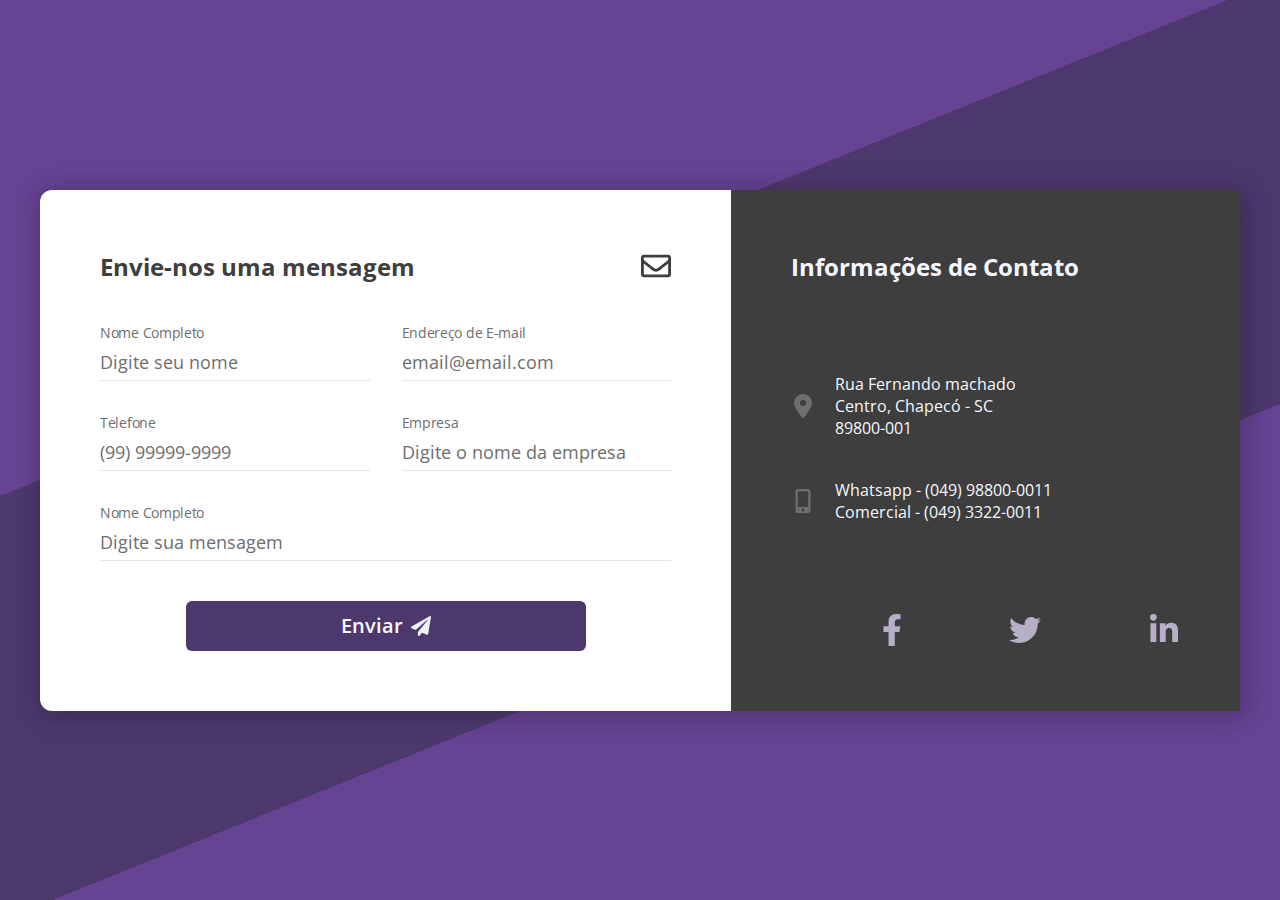
<file: index.html>
<!DOCTYPE html>
<html lang="pt-br">
  <head>
    <meta charset="UTF-8" />
    <title>Formulário HTML</title>
    <link rel="icon" type="image/x-icon" href="./assets/favicon.ico" />
    <meta name="viewport" content="width=device-width, initial-scale=1.0" />

    <link rel="stylesheet" href="./styles/global.css" />

    <link rel="preconnect" href="https://fonts.gstatic.com" />
    <link
      href="https://fonts.googleapis.com/css2?family=Open+Sans:wght@300;400;600;700&display=swap"
      rel="stylesheet"
    />
  </head>
  <body>
    <div id="app">
      <main class="home">
        <form class="form" action="/success.html" name="contact" netlify>
          <h1>
            Envie-nos uma mensagem
            <svg
              stroke-width="0"
              viewBox="0 0 512 512"
              xmlns="http://www.w3.org/2000/svg"
            >
              <path
                fill="#3e3e3e"
                d="M464 64H48C21.49 64 0 85.49 0 112v288c0 26.51 21.49 48 48 48h416c26.51 0 48-21.49 48-48V112c0-26.51-21.49-48-48-48zm0 48v40.805c-22.422 18.259-58.168 46.651-134.587 106.49-16.841 13.247-50.201 45.072-73.413 44.701-23.208.375-56.579-31.459-73.413-44.701C106.18 199.465 70.425 171.067 48 152.805V112h416zM48 400V214.398c22.914 18.251 55.409 43.862 104.938 82.646 21.857 17.205 60.134 55.186 103.062 54.955 42.717.231 80.509-37.199 103.053-54.947 49.528-38.783 82.032-64.401 104.947-82.653V400H48z"
              ></path>
            </svg>
          </h1>

          <div class="form_inputs">
            <label id="label-name">
              Nome Completo
              <input
                type="text"
                name="name"
                placeholder="Digite seu nome"
                onblur="blurInput(this)"
              />
            </label>

            <label id="label-email">
              Endereço de E-mail
              <input
                type="text"
                name="email"
                placeholder="email@email.com"
                onblur="blurInput(this)"
              />
            </label>

            <label id="label-phone">
              Telefone
              <input
                type="text"
                name="phone"
                placeholder="(99) 99999-9999"
                onblur="blurInput(this)"
              />
            </label>

            <label id="label-company">
              Empresa
              <input
                type="text"
                name="company"
                placeholder="Digite o nome da empresa"
                onblur="blurInput(this)"
              />
            </label>

            <label id="label-message">
              Nome Completo
              <input
                type="text"
                name="message"
                placeholder="Digite sua mensagem"
                onblur="blurInput(this)"
              />
            </label>
          </div>

          <button type="submit">
            Enviar
            <svg
              stroke-width="0"
              viewBox="0 0 512 512"
              xmlns="http://www.w3.org/2000/svg"
            >
              <path
                fill="#EDF1F7"
                d="M476 3.2L12.5 270.6c-18.1 10.4-15.8 35.6 2.2 43.2L121 358.4l287.3-253.2c5.5-4.9 13.3 2.6 8.6 8.3L176 407v80.5c0 23.6 28.5 32.9 42.5 15.8L282 426l124.6 52.2c14.2 6 30.4-2.9 33-18.2l72-432C515 7.8 493.3-6.8 476 3.2z"
              ></path>
            </svg>
          </button>
        </form>

        <div class="contact">
          <h1>Informações de Contato</h1>

          <div class="contact_info">
            <div>
              <svg xmlns="http://www.w3.org/2000/svg" viewBox="0 0 384 512">
                <path
                  d="M215.7 499.2C267 435 384 279.4 384 192C384 86 298 0 192 0S0 86 0 192c0 87.4 117 243 168.3 307.2c12.3 15.3 35.1 15.3 47.4 0zM192 128a64 64 0 1 1 0 128 64 64 0 1 1 0-128z"
                />
              </svg>
              <div>
                <p>Rua Fernando machado</p>
                <p>Centro, Chapecó - SC</p>
                <p>89800-001</p>
              </div>
            </div>
            <div>
              <svg viewBox="0 0 320 512" xmlns="http://www.w3.org/2000/svg">
                <path
                  d="M272 0H48C21.5 0 0 21.5 0 48v416c0 26.5 21.5 48 48 48h224c26.5 0 48-21.5 48-48V48c0-26.5-21.5-48-48-48zM160 480c-17.7 0-32-14.3-32-32s14.3-32 32-32 32 14.3 32 32-14.3 32-32 32zm112-108c0 6.6-5.4 12-12 12H60c-6.6 0-12-5.4-12-12V60c0-6.6 5.4-12 12-12h200c6.6 0 12 5.4 12 12v312z"
                ></path>
              </svg>
              <div>
                <p>Whatsapp - (049) 98800-0011</p>
                <p>Comercial - (049) 3322-0011</p>
              </div>
            </div>
          </div>

          <div class="contact_socials">
            <a href="#">
              FACEBOOK
              <svg viewBox="0 0 320 512" xmlns="http://www.w3.org/2000/svg">
                <path
                  fill="#b7afc5"
                  d="M279.14 288l14.22-92.66h-88.91v-60.13c0-25.35 12.42-50.06 52.24-50.06h40.42V6.26S260.43 0 225.36 0c-73.22 0-121.08 44.38-121.08 124.72v70.62H22.89V288h81.39v224h100.17V288z"
                ></path>
              </svg>
            </a>
            <a href="#">
              TWITTER
              <svg viewBox="0 0 512 512" xmlns="http://www.w3.org/2000/svg">
                <path
                  fill="#b7afc5"
                  d="M459.37 151.716c.325 4.548.325 9.097.325 13.645 0 138.72-105.583 298.558-298.558 298.558-59.452 0-114.68-17.219-161.137-47.106 8.447.974 16.568 1.299 25.34 1.299 49.055 0 94.213-16.568 130.274-44.832-46.132-.975-84.792-31.188-98.112-72.772 6.498.974 12.995 1.624 19.818 1.624 9.421 0 18.843-1.3 27.614-3.573-48.081-9.747-84.143-51.98-84.143-102.985v-1.299c13.969 7.797 30.214 12.67 47.431 13.319-28.264-18.843-46.781-51.005-46.781-87.391 0-19.492 5.197-37.36 14.294-52.954 51.655 63.675 129.3 105.258 216.365 109.807-1.624-7.797-2.599-15.918-2.599-24.04 0-57.828 46.782-104.934 104.934-104.934 30.213 0 57.502 12.67 76.67 33.137 23.715-4.548 46.456-13.32 66.599-25.34-7.798 24.366-24.366 44.833-46.132 57.827 21.117-2.273 41.584-8.122 60.426-16.243-14.292 20.791-32.161 39.308-52.628 54.253z"
                ></path>
              </svg>
            </a>
            <a href="#">
              LINKEDIN
              <svg viewBox="0 0 448 512" xmlns="http://www.w3.org/2000/svg">
                <path
                  fill="#b7afc5"
                  d="M100.28 448H7.4V148.9h92.88zM53.79 108.1C24.09 108.1 0 83.5 0 53.8a53.79 53.79 0 0 1 107.58 0c0 29.7-24.1 54.3-53.79 54.3zM447.9 448h-92.68V302.4c0-34.7-.7-79.2-48.29-79.2-48.29 0-55.69 37.7-55.69 76.7V448h-92.78V148.9h89.08v40.8h1.3c12.4-23.5 42.69-48.3 87.88-48.3 94 0 111.28 61.9 111.28 142.3V448z"
                ></path>
              </svg>
            </a>
          </div>
        </div>
      </main>
    </div>

    <script src="./scripts/index.js"></script>
  </body>
</html>
</file>
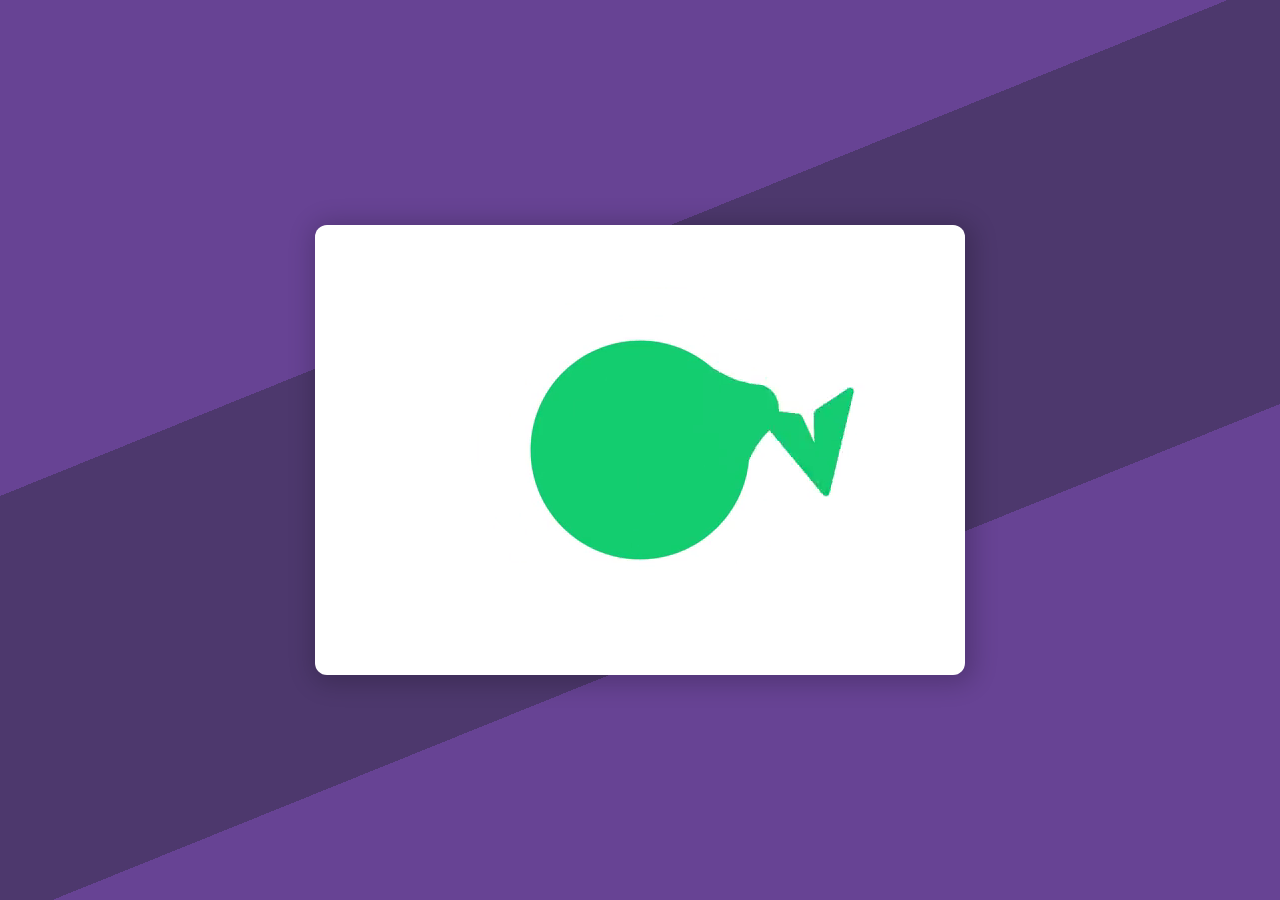
<file: success.html>
<!DOCTYPE html>
<html lang="pt-br">
<head>
  <meta charset="UTF-8">
  <title>Formulário HTML</title>
  <link rel="icon" type="image/x-icon" href="./assets/favicon.ico">
  <meta name="viewport" content="width=device-width, initial-scale=1.0">

  <link rel="stylesheet" href="./styles/global.css">

  <link rel="preconnect" href="https://fonts.gstatic.com">
  <link href="https://fonts.googleapis.com/css2?family=Open+Sans:wght@700&display=swap" rel="stylesheet">
</head>
<body>
  <div id="app">
    <main class="success">
      <video src="./assets/successfully-send.mp4" muted autoplay type="type/mp4"></video>
      <h1>
        Mensagem enviada
        <br>
        com sucesso!
      </h1>
    </main>
  </div>
</body>
</html>
</file>
<file: styles/global.css>
@import url('./app.css');
@import url('./form.css');
@import url('./contact.css');
@import url('./success.css');

* {
  padding: 0;
  margin: 0;
  box-sizing: border-box;
}

:root {
  --text: #3e3e3e;

  --white: #F6F8FF;
  --silver: #6e6e6e;
  --purple: #4d386d;
  --purple-light: #674394;
}

body, button, a, input {
  color: var(--text);
  font: 400 1rem "Open Sans", sans-serif;
}

a {
  text-decoration: none;
}

button:hover {
  cursor: pointer;
}
</file>
